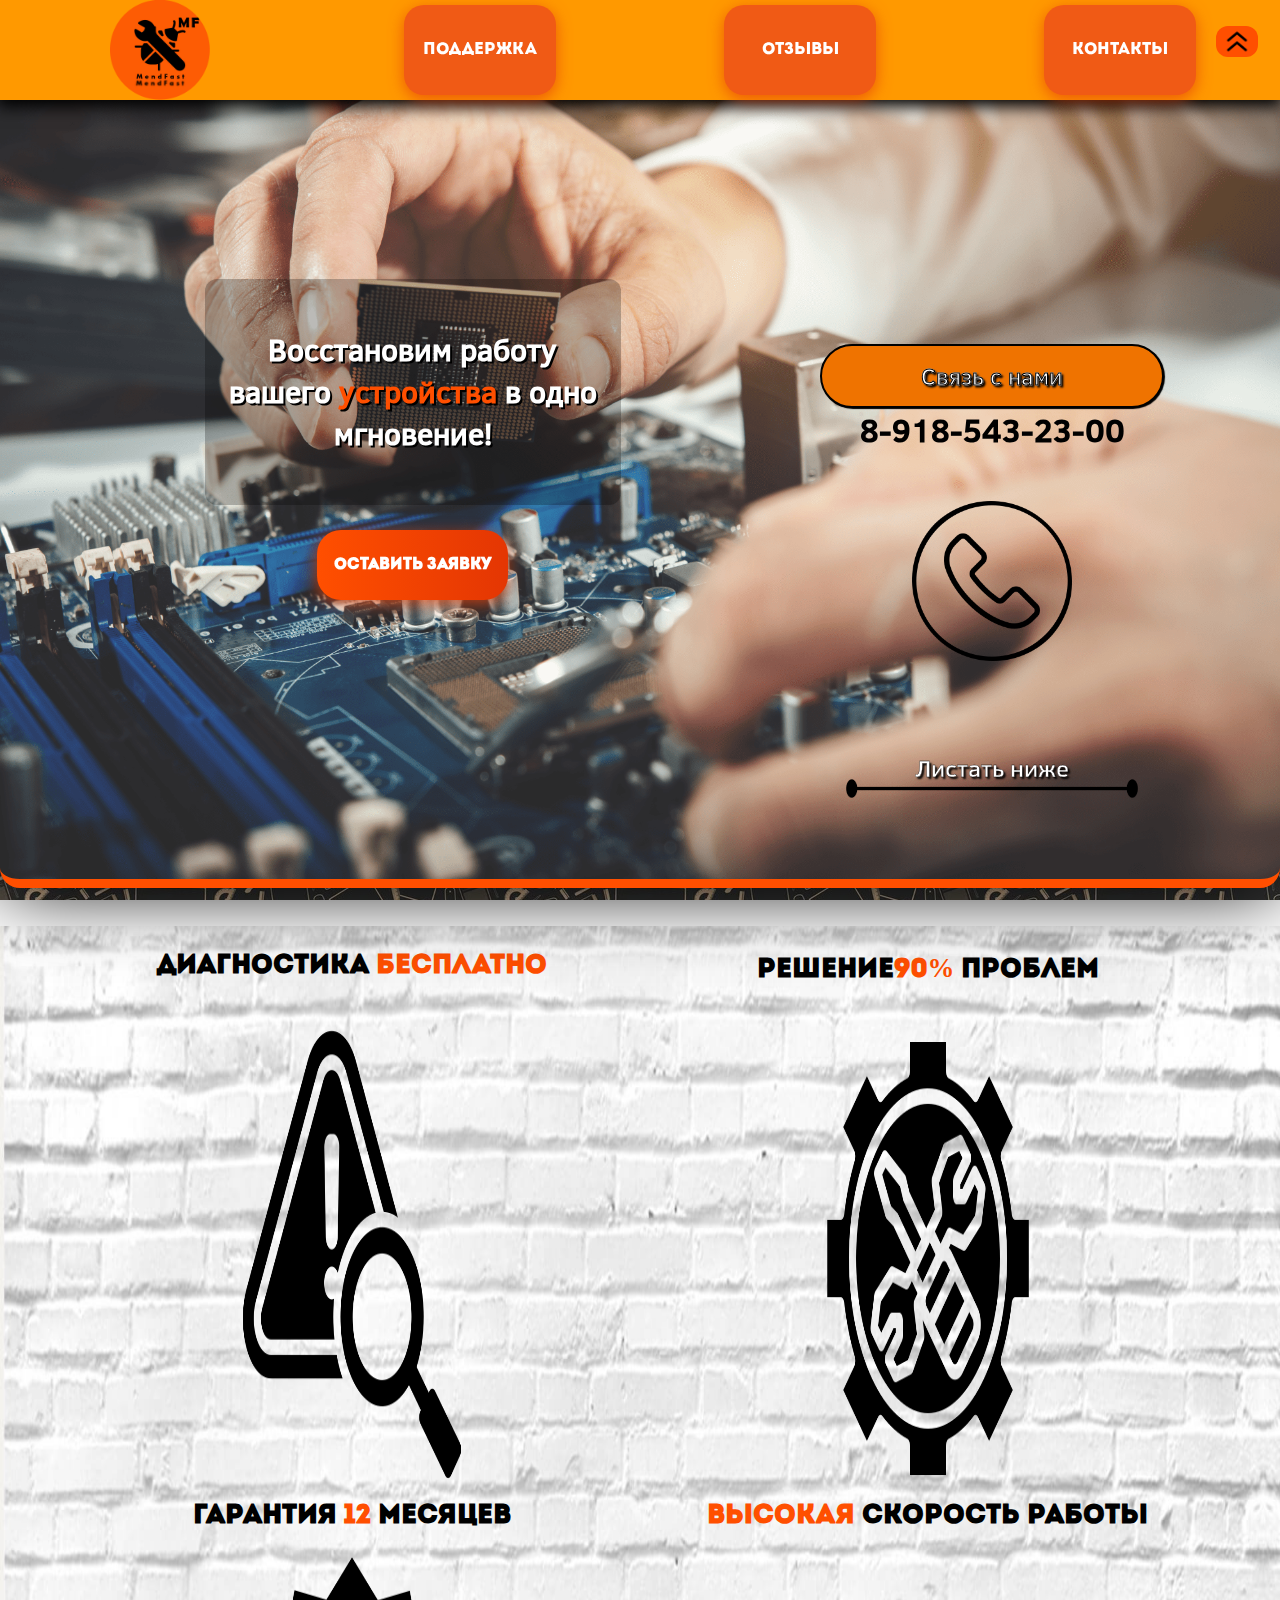
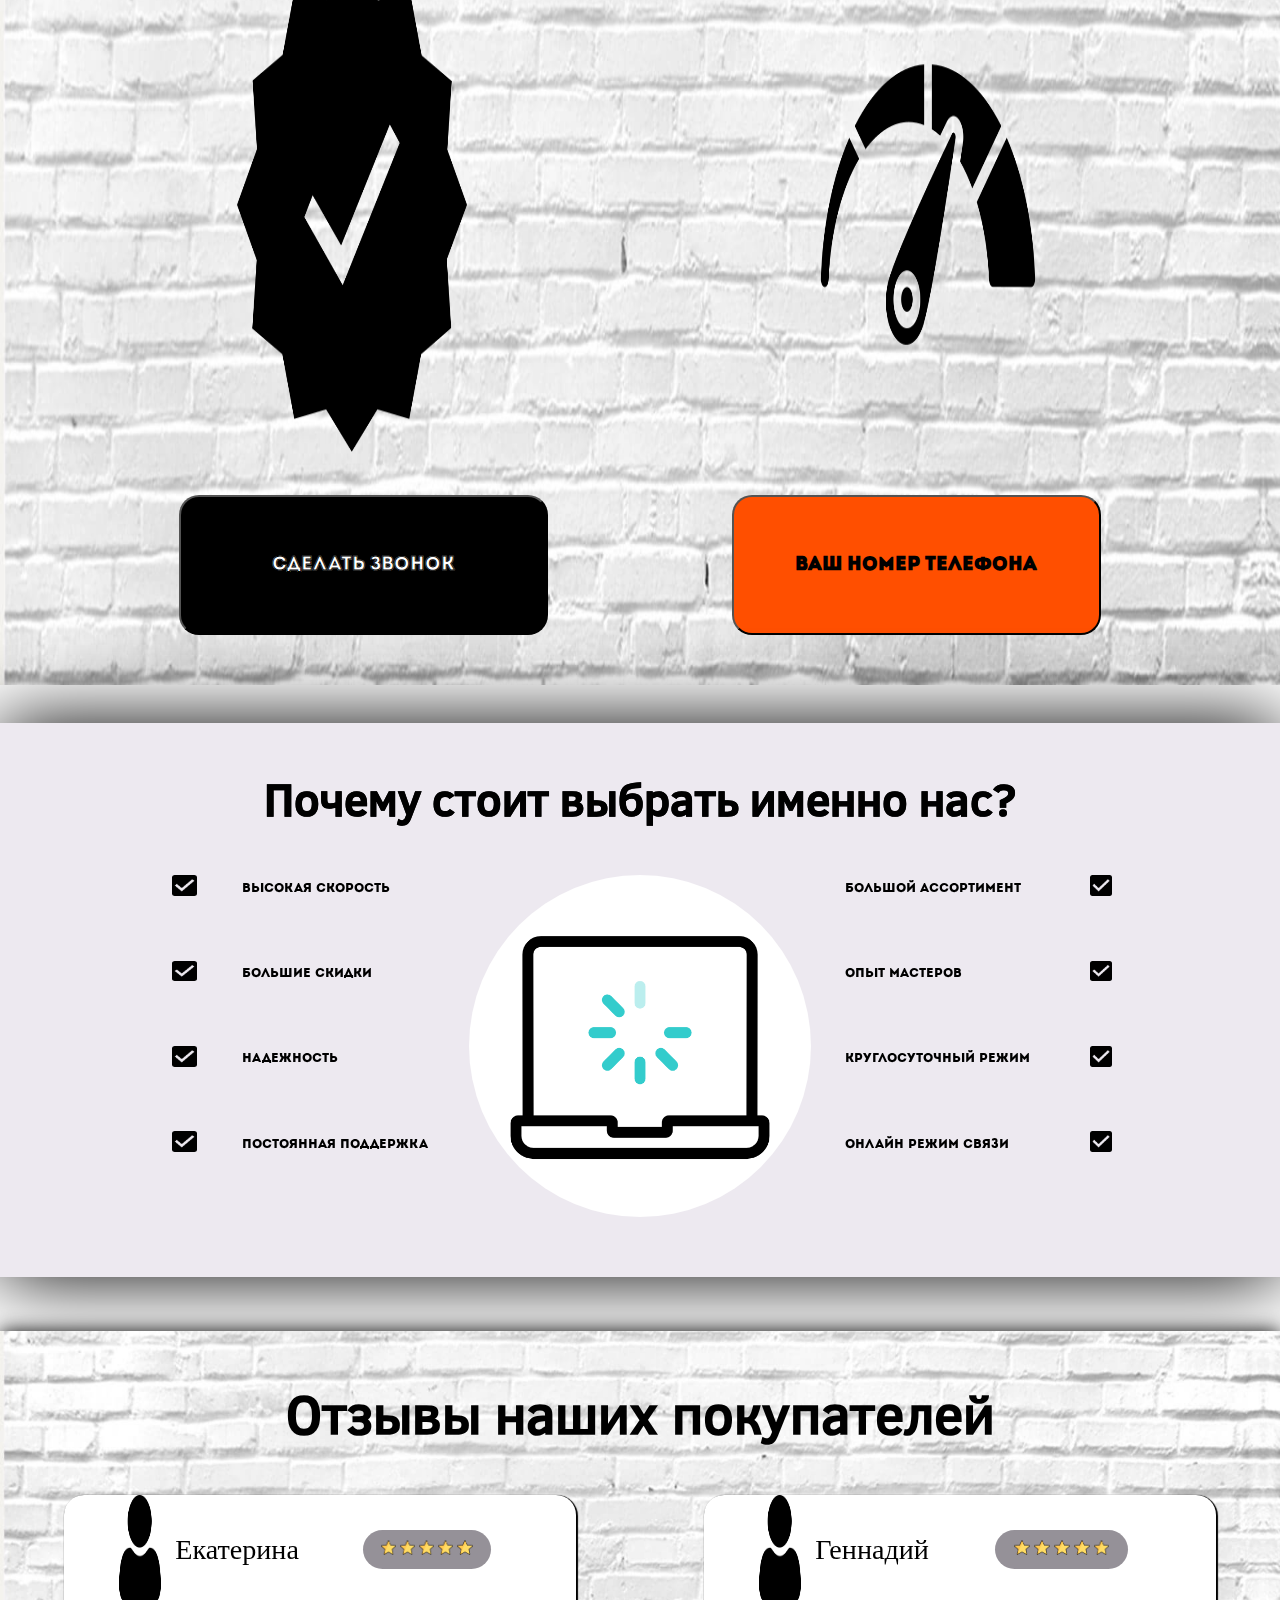
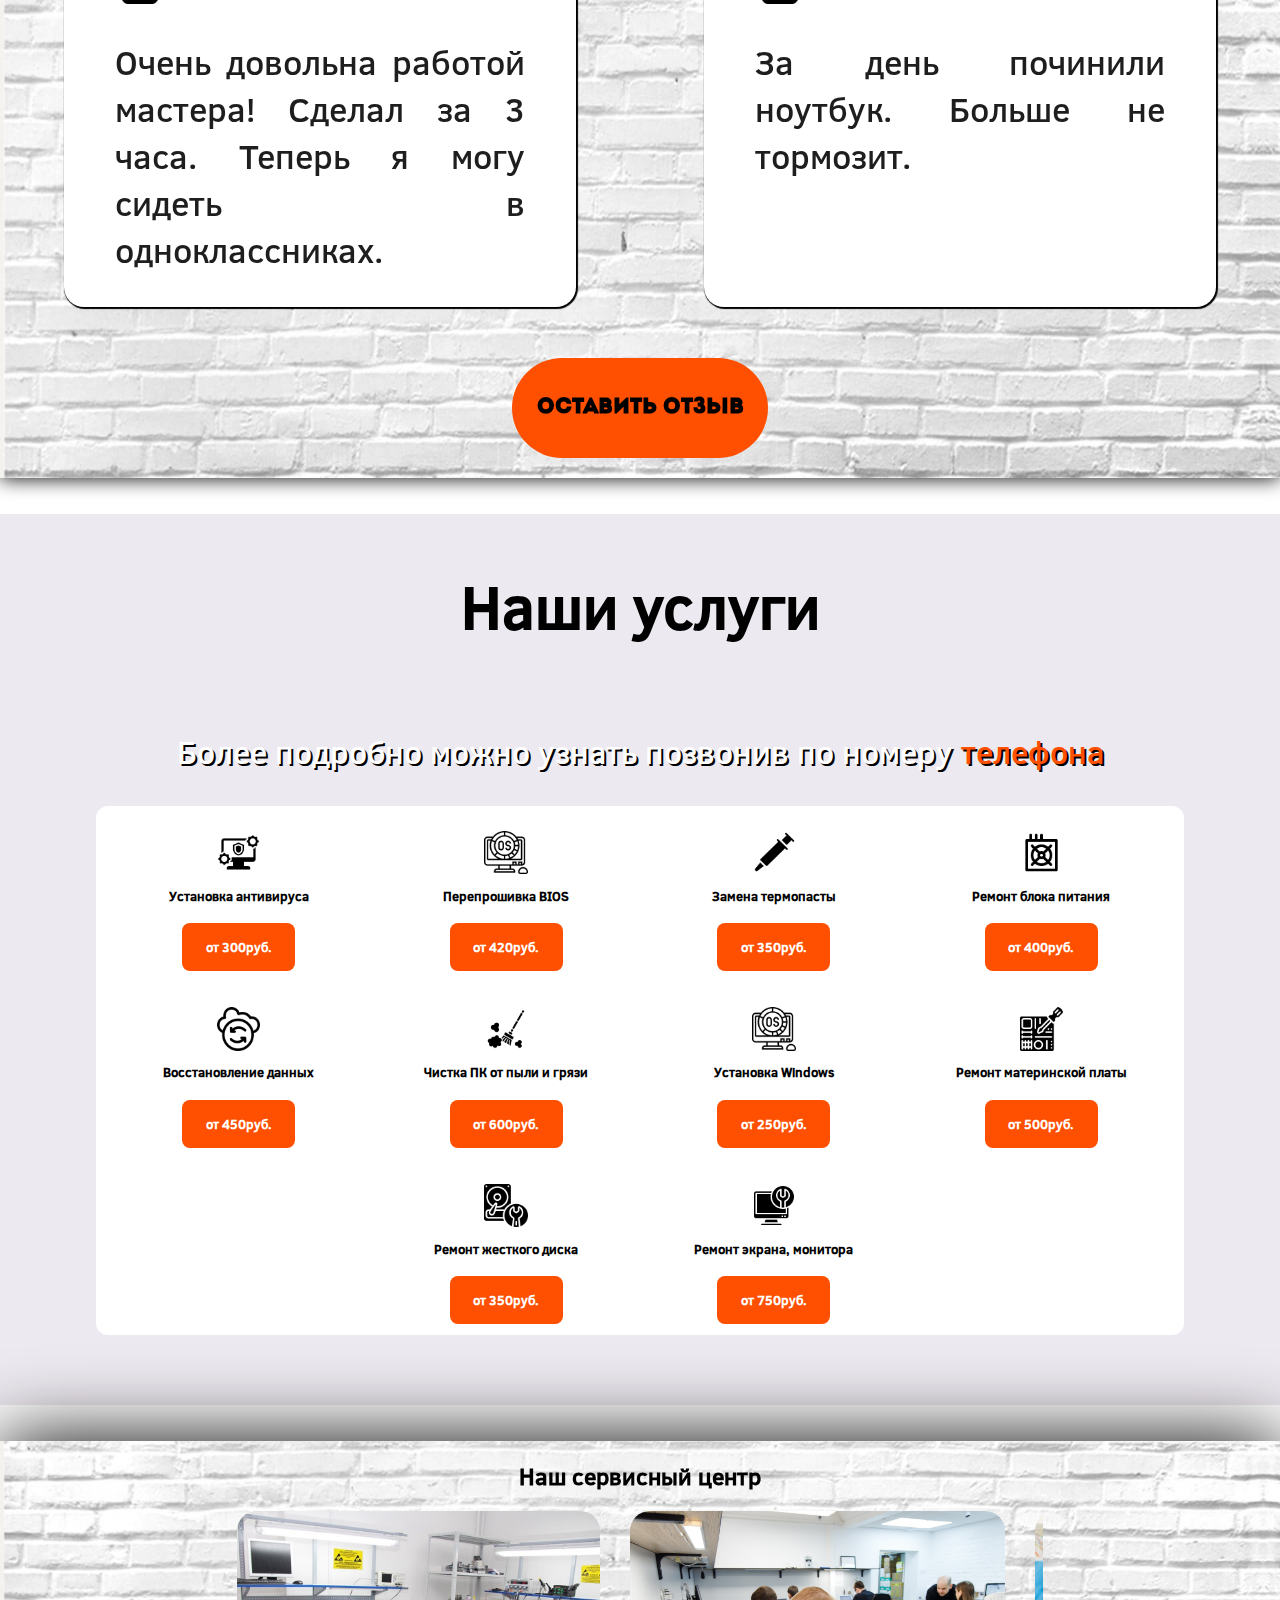
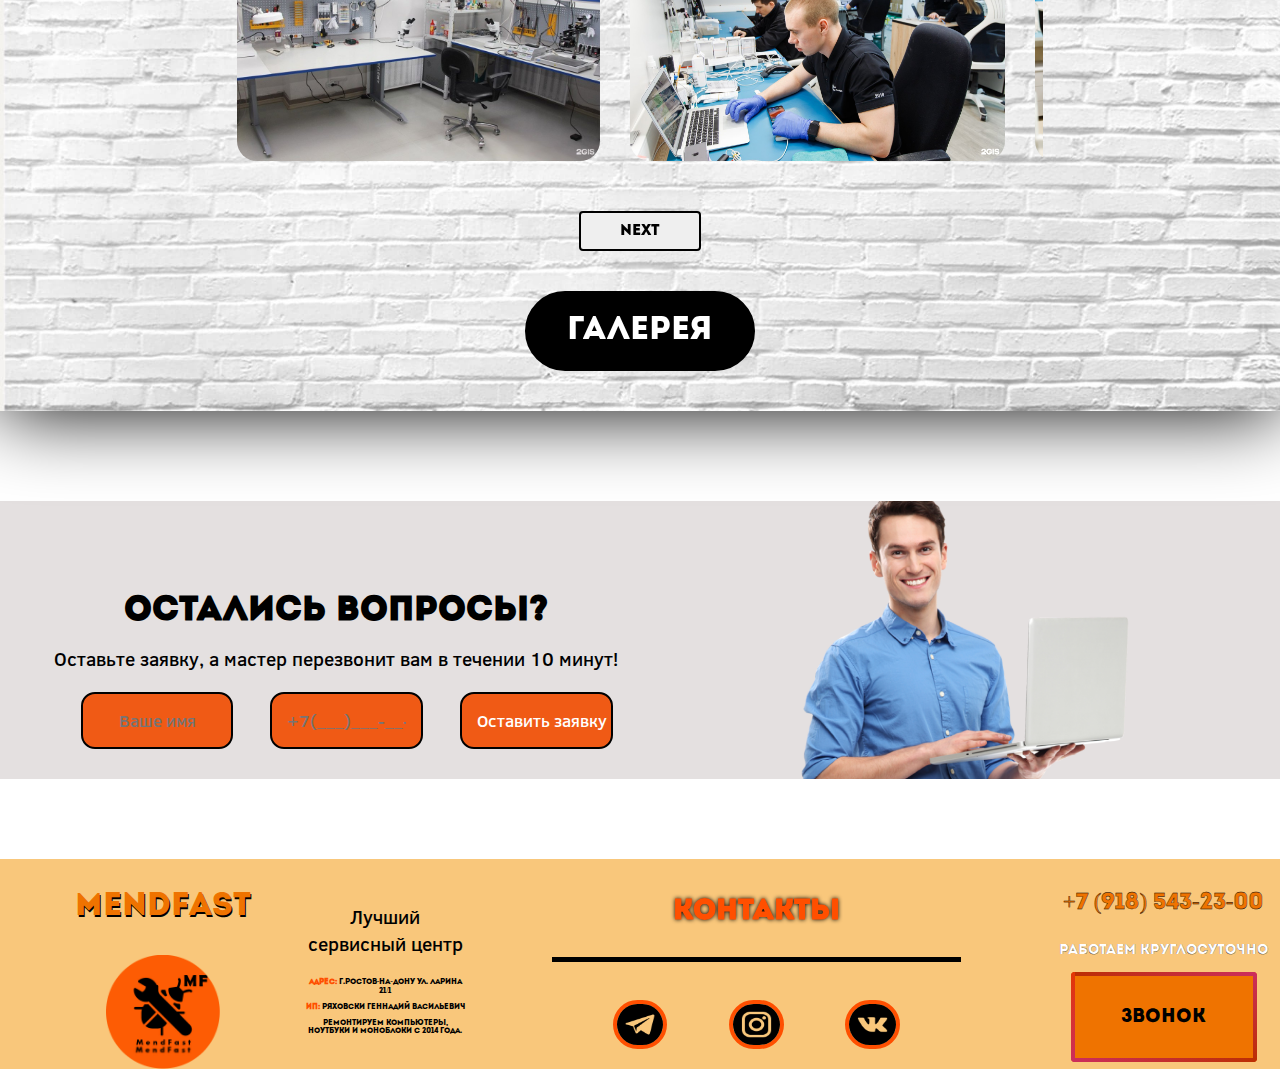
<file: index.html>
<DOCTYPE HTML>
    <html>
        <head>
            <meta charset="UTF-8">
            <title>MendFast</title>
            <link rel="stylesheet" href="css/style.css">
            <link rel="stylesheet" href="css/animation.css">
            <meta name="description" content="Техника не работает? Не знаете к кому обратиться? Тгда вам точно к вам! Ведь именно мы с 2014 года профессионально занимаемся ремонтном компьютерной техники. Спешите скидки на услуги ограниченные!">
            <meta name="keywords" content="пк, сайт по ремонту компьютерной техники, сайт по ремонту компьюютеров, ремонт телефонов, ремонт ноутбуков, ремонт, техника, сайт по ремонту, ноутбук, MendFast">
            <link rel='icon' type="image/png" sizes="32x32" href="images/icons/logoza_ru_2_kopia_2.png">
        </head>
        <body>
            <div class="main_block__next" style="position: fixed; margin-left: 95%; margin-top: 2%;">
                <button>
                    <a href="#header">
                        <img src="images/free-icon-up-arrow-2626996.png" alt="UP" width="100%" height="100%">
                    </a>
                </button>
            </div>
            <div class="main_block">
                <header id="header">
                    <div class="main-header">
                        <div class="main-header__block">
                            <div class="main-header__block_img">
                                <img src="images/icons/logoza_ru_2_kopia_2.png" alt="Логотип">
                            </div>
                        </div>
                        <div class="main-header__block">
                            <button class="button_header"><a href="helps_menu.html" class="text_style">Поддержка</a></button>
                        </div>
                        <div class="main-header__block">
                            <button class="button_header"><a href="#otzivi" class="text_style">Отзывы</a></button>
                        </div>
                        <div class="main-header__block">
                            <button class="button_header"><a href="#contacts" class="text_style">Контакты</a></button>
                        </div>
                    </div>
                    <div class="main-text">
                        <div class="main-header__center">
                            <div class="main-center_text">
                                <p class="text_style_main">Восстановим работу вашего <span style="color: #FF4F00;">устройства</span> в одно мгновение!</p>
                            </div>
                            <div class="main-center_button">
                                <button class="button_center"><a href="order.html" class="text_style">Оставить заявку</a></button>
                            </div>
                        </div>
                    </div>
                    <div class="main-text-left">
                        <div class="main-text-left__left">
                            <div class="left-text">
                                <p class="text_style_main_two" style="font-size: 1.8vw; color: white; text-shadow: 2px 2px 2px black;">Связь с нами</p>
                            </div>
                            <div class="left-text-number">
                                <a href="#" class="text_style_main_two">8-918-543-23-00</a>
                            </div>
                            <div class="left-text-image">
                                <img src="images/free-icon-phone-call-455604.png" alt="Телефонная трубка" width="160px" height="160px">
                            </div>
                            <div class="left-text_dop">
                                <p><a href="#zakaz" class="text_style_main_two" style="font-size: 1.898vw; color: white; text-shadow: 2px 2px 2px black;">Листать ниже</a></p>
                            </div>
                            <div class="left-text-line">
                                <img src="images/Line 1.png" alt="Линия" width="60%" height="19px">
                            </div>
                        </div>
                    </div>
                </header>
                <div class="main_block__center">
                    <div class="main_block_thirst">
                        <div class="block__element">
                            <div class="object_answer" id="zakaz">
                                <div class="object_answer__text">
                                    <p class="text_style_main_three">Диагностика <span style="color:#FF4F00">бесплатно</span></p>
                                </div>
                                <div class="object_answer__image">
                                    <img src="images/free-icon-diagnosis-6014110.png" alt="Значок" width="50%" height="90%">
                                </div>
                            </div>
                            <div class="object_answer">
                                <div class="object_answer__text">
                                    <p class="text_style_main_three">Решение<span style="color:#FF4F00">90%</span> проблем</p>
                                </div>
                                <div class="object_answer__image">
                                    <img src="images/free-icon-repair-4838707.png" alt="Значок" width="50%" height="90%">
                                </div>
                            </div>
                            <div class="object_answer">
                                <div class="object_answer__text">
                                    <p class="text_style_main_three">Гарантия <span style="color:#FF4F00">12</span> месяцев</p>
                                </div>
                                <div class="object_answer__image">
                                    <img src="images/free-icon-guarantee-711982.png" alt="Значок" width="50%" height="90%">
                                </div>
                            </div>
                            <div class="object_answer">
                                <div class="object_answer__text">
                                    <p class="text_style_main_three"><span style="color:#FF4F00">Высокая</span> скорость работы</p>
                                </div>
                                <div class="object_answer__image">
                                    <img src="images/free-icon-speed-radar-6303575.png" alt="Значок" width="50%" height="90%">
                                </div>
                            </div>
                            <div class="object_button">
                                <button style="color:#FCC503; -webkit-text-stroke: 0.2px black; background-color: black;" class="text_style"><a href="order.html" class="text_style">Сделать Звонок</a></button>
                                <button style="background-color:#FF4F00;" class="text_style"><a href="order.html" class="text_style" style="color: black;">Ваш номер телефона</a></button>
                            </div>
                        </div>
                    </div>
                    <div class="main_block_second">
                        <div class="recomend_text">
                            <p style=" font-family: 'Abebas'; color: black;font-weight: bold;text-decoration: none;font-size: 45px;">Почему стоит выбрать именно нас?</p>
                        </div>
                        <div class="recomend__main">
                            <div class="recomend_main__text-left">
                                <div class="text-left">
                                    <div class="text-left_img">
                                        <img src="images/free-icon-black-check-box-with-white-check-61141.png" alt="Галочка">
                                    </div>
                                    <div class="text-left_text">
                                        <p>Высокая скорость</p>
                                    </div>
                                </div>
                                <div class="text-left">
                                    <div class="text-left_img">
                                        <img src="images/free-icon-black-check-box-with-white-check-61141.png" alt="Галочка">
                                    </div>
                                    <div class="text-left_text">
                                        <p>Большие скидки</p>
                                    </div>
                                </div>
                                <div class="text-left">
                                    <div class="text-left_img">
                                        <img src="images/free-icon-black-check-box-with-white-check-61141.png" alt="Галочка">
                                    </div>
                                    <div class="text-left_text">
                                        <p>Надежность</p>
                                    </div>
                                </div>
                                <div class="text-left">
                                    <div class="text-left_img">
                                        <img src="images/free-icon-black-check-box-with-white-check-61141.png" alt="Галочка">
                                    </div>
                                    <div class="text-left_text">
                                        <p>Постоянная поддержка</p>
                                    </div>
                                </div>
                            </div>
                            <div class="recomend_main__img">
                                <img src="images/free-animated-icon-slow-8722702.gif" alt="Ноутбук" style="border-radius: 400px;" width="100%" height="100%">
                            </div>
                            <div class="recomend_main__text-right" style="margin-left: 10%;">
                                <div class="text-left">
                                    <div class="text-left_text">
                                        <p>Большой ассортимент</p>
                                    </div>
                                    <div class="text-left_img">
                                        <img src="images/free-icon-black-check-box-with-white-check-61141.png" alt="Галочка">
                                    </div>
                                </div>
                                <div class="text-left">
                                    <div class="text-left_text">
                                        <p>Опыт мастеров</p>
                                    </div>
                                    <div class="text-left_img">
                                        <img src="images/free-icon-black-check-box-with-white-check-61141.png" alt="Галочка">
                                    </div>
                                </div>
                                <div class="text-left">
                                    <div class="text-left_text">
                                        <p>Круглосуточный режим</p>
                                    </div>
                                    <div class="text-left_img">
                                        <img src="images/free-icon-black-check-box-with-white-check-61141.png" alt="Галочка">
                                    </div>
                                </div>
                                <div class="text-left">
                                    <div class="text-left_text">
                                        <p>Онлайн режим связи</p>
                                    </div>
                                    <div class="text-left_img">
                                        <img src="images/free-icon-black-check-box-with-white-check-61141.png" alt="Галочка">
                                    </div>
                                </div>
                            </div>
                        </div>
                    </div><br><br><br>
                    <div class="main_block_three" id="otzivi">
                        <div class="three_block__header">
                            <h2 class="text_style_main_three" style="font-size: 54px">Отзывы наших покупателей</h2>
                        </div>
                        <div class="three_block__content">
                            <div class="block_otziv">
                                <div class="block_otziv__header">
                                    <div class="block_otziv_user_icon">
                                        <div class="user_icon__img">
                                            <img src="images/free-icon-user-1077114.png" alt="Значок пользователя">
                                        </div>
                                        <div class="user_icon__text">
                                            <p class="text_for_all">Екатерина</p>
                                        </div>
                                    </div>
                                    <div class="block_otziv_star">
                                        <div class="block_otziv_stars">
                                            <img src="images/free-icon-star-616655.png" width="14%" height="14%">
                                            <img src="images/free-icon-star-616655.png" width="14%" height="14%">
                                            <img src="images/free-icon-star-616655.png" width="14%" height="14%">
                                            <img src="images/free-icon-star-616655.png" width="14%" height="14%">
                                            <img src="images/free-icon-star-616655.png" width="14%" height="14%">
                                        </div>
                                    </div>
                                </div>
                                <div class="block_otziv__main">
                                    <p class="text_style_main_four">Очень довольна работой мастера! Сделал за 3 часа. Теперь я могу сидеть в одноклассниках.</p>
                                </div>
                            </div>
                            <div class="block_otziv">
                                <div class="block_otziv__header">
                                    <div class="block_otziv_user_icon">
                                        <div class="user_icon__img">
                                            <img src="images/free-icon-user-1077114.png" alt="Значок пользователя">
                                        </div>
                                        <div class="user_icon__text">
                                            <p class="text_for_all">Геннадий</p>
                                        </div>
                                    </div>
                                    <div class="block_otziv_star">
                                        <div class="block_otziv_stars">
                                            <img src="images/free-icon-star-616655.png" width="14%" height="14%">
                                            <img src="images/free-icon-star-616655.png" width="14%" height="14%">
                                            <img src="images/free-icon-star-616655.png" width="14%" height="14%">
                                            <img src="images/free-icon-star-616655.png" width="14%" height="14%">
                                            <img src="images/free-icon-star-616655.png" width="14%" height="14%">
                                        </div>
                                    </div>
                                </div>
                                <div class="block_otziv__main">
                                    <p class="text_style_main_four">За день починили ноутбук. Больше не тормозит.</p>
                                </div>
                            </div>
                        </div>
                        <div class="three_block__button">
                            <button><a href="otziv.html" class="text_style" style="color: black;font-size: 1.7vw;">Оставить отзыв</a></button>
                        </div>
                    </div><br><br>
                    <div class="main_block__five">
                        <div class="block_five__header">
                            <div class="five__header">
                                <h2 class="text_style_main_three" style="font-size: 60px">Наши услуги</h2>
                            </div>
                            <div class="five__text">
                                <p class="text_style_main">Более подробно можно узнать позвонив по номеру <span style="color: #FF4F00">телефона</span></p>
                            </div>
                        </div>
                        <div class="block_five__main">
                            <div class="block_five_main__element">
                                <div class="five-element__img">
                                    <img src="images/buy/free-icon-anti-virus-software-8654167.png" width="100%" height="100%">
                                </div>
                                <div class="five-element__header">
                                    <p>Установка антивируса</p>
                                </div>
                                <div class="five-element__main">
                                    <button class="five-element-button">от 300руб.</button>
                                </div>
                            </div>
                            <div class="block_five_main__element">
                                <div class="five-element__img">
                                    <img src="images/buy/free-icon-operating-system-4260886.png" width="100%" height="100%">
                                </div>
                                <div class="five-element__header">
                                    <p>Перепрошивка BIOS</p>
                                </div>
                                <div class="five-element__main">
                                    <button class="five-element-button">от 420руб.</button>
                                </div>
                            </div>
                            <div class="block_five_main__element">
                                <div class="five-element__img">
                                    <img src="images/buy/free-icon-thermal-paste-8650793.png" width="100%" height="100%">
                                </div>
                                <div class="five-element__header">
                                    <p>Замена термопасты</p>
                                </div>
                                <div class="five-element__main">
                                    <button class="five-element-button">от 350руб.</button>
                                </div>
                            </div>
                            <div class="block_five_main__element">
                                <div class="five-element__img">
                                    <img src="images/buy/free-icon-computer-part-10538269.png" width="100%" height="100%">
                                </div>
                                <div class="five-element__header">
                                    <p>Ремонт блока питания</p>
                                </div>
                                <div class="five-element__main">
                                    <button class="five-element-button">от 400руб.</button>
                                </div>
                            </div>
                            <div class="block_five_main__element">
                                <div class="five-element__img">
                                    <img src="images/buy/free-icon-recovery-6964067.png" width="100%" height="100%">
                                </div>
                                <div class="five-element__header">
                                    <p>Восстановление данных</p>
                                </div>
                                <div class="five-element__main">
                                    <button class="five-element-button">от 450руб.</button>
                                </div>
                            </div>
                            <div class="block_five_main__element">
                                <div class="five-element__img">
                                    <img src="images/buy/free-icon-dusting-8707322.png" width="100%" height="100%">
                                </div>
                                <div class="five-element__header">
                                    <p>Чистка ПК от пыли и грязи</p>
                                </div>
                                <div class="five-element__main">
                                    <button class="five-element-button">от 600руб.</button>
                                </div>
                            </div>
                            <div class="block_five_main__element">
                                <div class="five-element__img">
                                    <img src="images/buy/free-icon-operating-system-4260886.png" width="100%" height="100%">
                                </div>
                                <div class="five-element__header">
                                    <p>Установка Windows</p>
                                </div>
                                <div class="five-element__main">
                                    <button class="five-element-button">от 250руб.</button>
                                </div>
                            </div>
                            <div class="block_five_main__element">
                                <div class="five-element__img">
                                    <img src="images/buy/free-icon-motherboard-4011137.png" width="100%" height="100%">
                                </div>
                                <div class="five-element__header">
                                    <p>Ремонт материнской платы</p>
                                </div>
                                <div class="five-element__main">
                                    <button class="five-element-button">от 500руб.</button>
                                </div>
                            </div>
                            <div class="block_five_main__element">
                                <div class="five-element__img">
                                    <img src="images/buy/free-icon-hard-disk-drive-4275075.png" width="100%" height="100%">
                                </div>
                                <div class="five-element__header">
                                    <p>Ремонт жесткого диска</p>
                                </div>
                                <div class="five-element__main">
                                    <button class="five-element-button">от 350руб.</button>
                                </div>
                            </div>
                            <div class="block_five_main__element">
                                <div class="five-element__img">
                                    <img src="images/buy/free-icon-repair-5079888.png" width="100%" height="100%">
                                </div>
                                <div class="five-element__header">
                                    <p>Ремонт экрана, монитора</p>
                                </div>
                                <div class="five-element__main">
                                    <button class="five-element-button">от 750руб.</button>
                                </div>
                            </div>
                        </div>
                    </div><br><br>
                    <div class="main_block__six">
                        <div class="six_block">
                            <div class="six_block__header">
                                <h2 class="text_style_main_three">Наш сервисный центр</h2>
                            </div>
                            <div class="six_block_next_img">
                                <div class="six_block__img">
                                    <img src="images/3940649691248361_4007.jpg" width="100%" height="100%" alt="Сервисный центр - картинка №1">
                                    <img src="images/3377699759092187_7529.jpg" width="100%" height="100%"  alt="Сервисный центр - картинка №2">
                                    <img src="images/9NOb-02e3X4.jpg" width="100%" height="100%" alt="Сервисный центр - картинка №3">
                                    <img src="images/services/-4ZnhDtkl3jXe3-kKQEPCgWoCIEtPiBNZ6Wj3TImL8fEuevvxluNxhgI-v5_cqFFkhFaZFuDTOxEJ1-X8GYKxmhfNHav4j0e0AxFJqoA6lo.webp" width="100%" height="100%" alt="Сервисный центр - картинка №4">
                                    <img src="images/services/1-9.jpg" width="100%" height="100%" alt="Сервисный центр - картинка №5">
                                    <img src="images/services/607d4dd050848808587958.jpg" width="100%" height="100%" alt="Сервисный центр - картинка №6">
                                    <img src="images/services/621989c6-2d35-46c6-a933-386b7f28c2b2.jpg" width="100%" height="100%" alt="Сервисный центр - картинка №7">
                                    <img src="images/services/FBN_6904_1x.jpg" width="100%" height="100%" alt="Сервисный центр - картинка №8">
                                    <img src="images/services/foto3.jpg" width="100%" height="100%" alt="Сервисный центр - картинка №9">
                                    <img src="images/services/VUOiL0u1tfo.jpg" width="100%" height="100%" alt="Сервисный центр - картинка №10">
                                    <img src="images/services/sds.png" width="100%" height="100%" alt="Сервисный центр - картинка №11">
                                    <img src="images/services/a3aec3365737a6502317a5f648092a72.jpeg" width="100%" height="100%" alt="Сервисный центр - картинка №12">
                                </div>
                            </div>
                            <div class="six_block__images">
                                <button type="button" style="background-color: none; border: 2px solid black; width: 24%; height: auto; border-radius: 4px; font-size: 1.2vw; font-family: 'Maler';">Next</button>
                            </div>
                            <div class="six_block__button">
                                <button class="text_style"><a href="https://vk.com/album402961163_296389629" class="text_style" target="_blank">Галерея</a></button>
                            </div>
                        </div>
                    </div>
                </div>
                <div class="main_block__questions">
                    <div class="block_questions__left">
                        <div class="questions_left__header">
                            <h2>Остались вопросы?</h2>
                        </div>
                        <div class="questions_left__text">
                            <p>Оставьте заявку, а мастер перезвонит вам в течении 10 минут!</p>
                        </div>
                        <div class="questions_left__input">
                            <form>
                                <input type="text" placeholder="Ваше имя" style="height: auto; padding: 15px;">
                                <input type="tel" placeholder="+7(___)___-__-__" pattern="[+]\d [(\d[3])]-\d[3]-\d[2]-d[2]" style="height: auto;  padding: 15px;">
                                <input type="submit" value="Оставить заявку" style="color: white; height: auto;  padding: 15px;">
                            </form>
                        </div>
                    </div>
                    <div class="block_questions__right">
                        <div class="questions_right__img">
                            <img src="images/pngwing.com.png" alt="Мастер по ремонту компьюра picture">
                        </div>
                    </div>
                </div>
                <div class="main_block__footer">
                    <div class="footer_first">
                        <div class="footer_first__left">
                            <div class="footer_first_logo">
                                <p class="text_footer">MendFast</p>
                                <img src="images/icons/logoza_ru_2_kopia_2.png" width="40%" height="40%">
                            </div>
                            <div class="footer_first_text">
                                <p>Лучший сервисный центр</p>
                                <p class="footer_frist_text__p"><span style="color:#FF4F00; font-weight: bold;">Адрес:</span> г.Ростов-на-Дону ул. Ларина 21/1</p>
                                <p class="footer_frist_text__p"><span style="color:#FF4F00; font-weight: bold;">ИП:</span> Ряховски Геннадий Васильевич</p>
                                <p class="footer_frist_text__p">Ремонтируем компьютеры, ноутбуки и моноблоки с 2014 года.</p>
                            </div>
                        </div>
                        <div class="footer_first__center" id="contacts">
                            <div class="footer_first_center_information">
                                <div class="first_center_block">
                                    <div class="first_center_block__header">
                                        <h2>Контакты</h2>
                                    </div>
                                    <hr width="70%" color="black" style="height: 3px; background-color: black;">
                                    <div class="first_center_block__img">
                                        <img src="images/free-icon-telegram-3536705.png" alt="Telegram">
                                        <img src="images/free-icon-instagram-3938052.png" alt="Instagram">
                                        <img src="images/free-icon-vkontakte-3536628.png" alt="Vkontakte">
                                    </div>
                                </div>
                            </div>
                        </div>
                        <div class="footer_first__right">
                            <div class="first_inform__header">
                                <p>+7 (918) 543-23-00</p>
                            </div>
                            <div class="first_inform__text">
                                <p>Работаем круглосуточно</p>
                            </div>
                            <div class="footer_first_button">
                                <button class="butt">
                                    <span></span>
                                    <span></span>
                                    <span></span>
                                    <span></span>
                                    <a href="#" class="text_style" style="color: black">Звонок</a></button>
                            </div>
                        </div>
                    </div>
                </div>
            </div>
            <script src="script/script.js"></script>
        </body>
    </html>
</file>
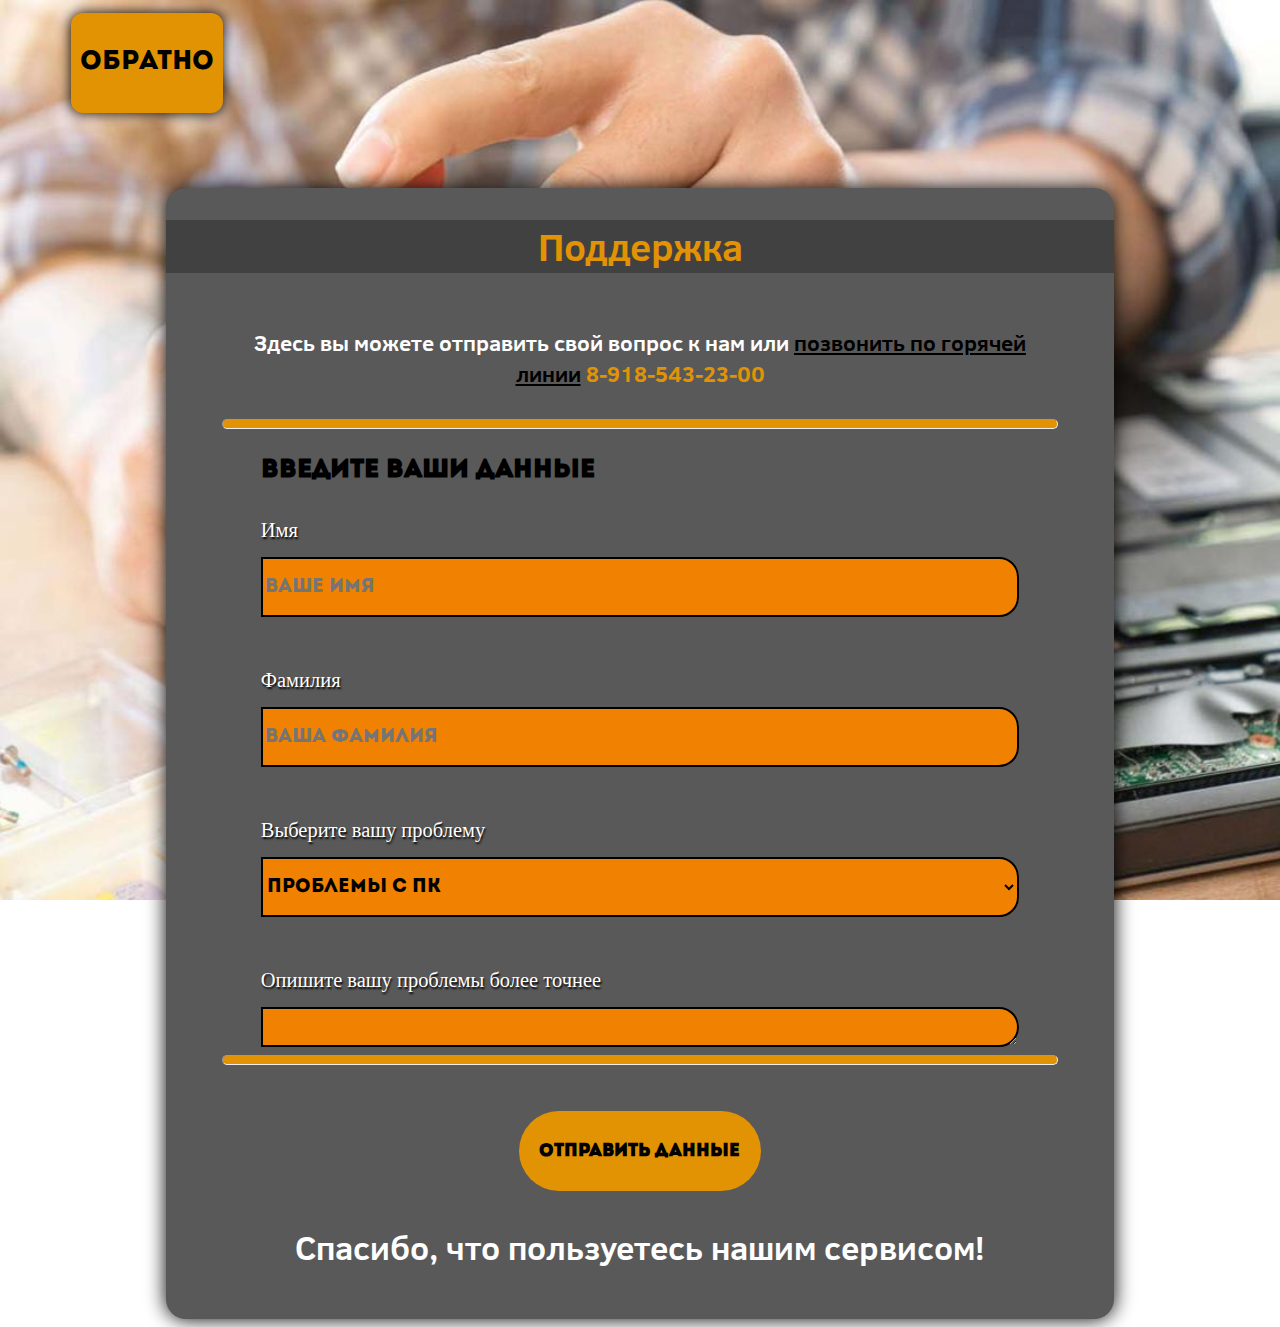
<file: helps_menu.html>
<DOCTYPE HTML>
    <html>
        <head>
            <meta charset="UTF-8">
            <title>Поддержка</title>
            <meta name="description" content="Техника не работает? Не знаете к кому обратиться? Тгда вам точно к вам! Ведь именно мы с 2014 года профессионально занимаемся ремонтном компьютерной техники. Спешите скидки на услуги ограниченные!">
            <meta name="keywords" content="пк, сайт по ремонту компьютерной техники, сайт по ремонту компьюютеров, ремонт телефонов, ремонт ноутбуков, ремонт, техника, сайт по ремонту, ноутбук, MendFast">
            <link rel='icon' type="image/png" sizes="32x32" href="images/icons/logoza_ru_2_kopia_2.png">
            <link rel="stylesheet" href="css/help_block.css">
        </head>
        <body>
            <div class="button_back">
                <button>
                    <a href="index.html">Обратно</a>
                </button>
            </div>
            <div class="center_help_block">
                <header>
                    <div class="header__h">
                        <h2>Поддержка</h2>
                    </div>
                </header>
                <form action="">
                    <div class="help_block__main">
                        <h3>Здесь вы можете отправить свой вопрос к нам или <span style="color: black; text-decoration: underline;">позвонить по горячей линии</span><span style="color: #E29303"> 8-918-543-23-00</span></h3>
                        <hr>
                        <div class="block__asked">
                            <h2>Введите ваши данные</h2>
                            <label for="name">Имя</label><input type="text" placeholder="Ваше имя" id="name"><br>
                            <label for="surname">Фамилия</label><input type="text" placeholder="Ваша фамилия" id="surname"><br>
                            <label for="select">Выберите вашу проблему</label>
                            <select id="select">
                                <option>Проблемы с ПК</option>
                                <option>Настройка ноутбука</option>
                                <option>Установка программ</option>
                                <option>Связь со специалистами</option>
                                <option>Обсуждение личных вопросов</option>
                                <option>Чистка устройств от пыли</option>
                                <option>Замена термопасты</option>
                                <option>Восстановление данных</option>
                                <option>Ремонт блока питания</option>
                                <option>Ремонт материнской платы</option>
                                <option>Установка Windows</option>
                                <option>Перепрошивка BIOS</option>
                                <option>Установка антивируса</option>
                                <option>Ремонт экрана, монитора</option>
                                <option>Ремонт жесткого диска</option>
                                <option>Другое</option>
                            </select><br>
                            <label for="txt_ar">Опишите вашу проблемы более точнее</label>
                            <textarea id="txt_ar"></textarea>
                        </div>
                        <hr>
                    </div>
                    <footer>
                        <div class="footer__button">
                            <input type="submit" value="Отправить данные" class="button">
                        </div>
                        <div class="footer__h">
                            <h3>Спасибо, что пользуетесь нашим сервисом!</h3>
                        </div>
                    </footer>
                </form>
            </div>
        </body>
    </html>
</file>
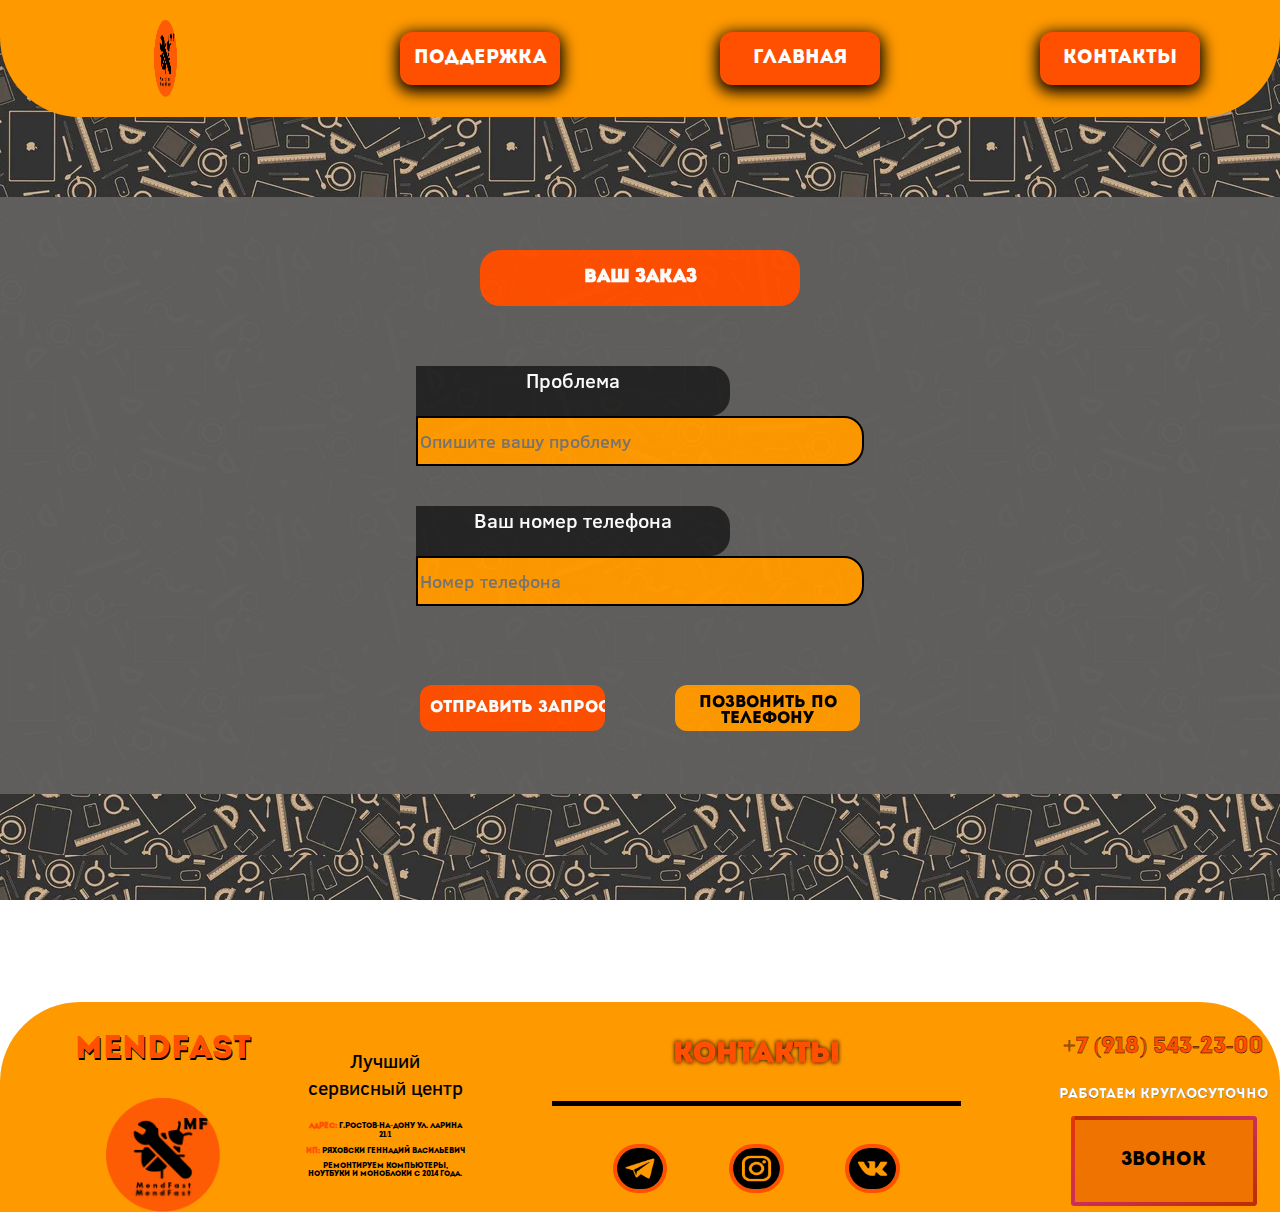
<file: order.html>
<DOCTYPE HTML>
    <html>
        <head>
            <meta charset="UTF-8">
            <title>Ваш заказ</title>
            <meta name="description" content="Техника не работает? Не знаете к кому обратиться? Тгда вам точно к вам! Ведь именно мы с 2014 года профессионально занимаемся ремонтном компьютерной техники. Спешите скидки на услуги ограниченные!">
            <meta name="keywords" content="пк, сайт по ремонту компьютерной техники, сайт по ремонту компьюютеров, ремонт телефонов, ремонт ноутбуков, ремонт, техника, сайт по ремонту, ноутбук, MendFast">
            <link rel='icon' type="image/png" sizes="32x32" href="images/icons/logoza_ru_2_kopia_2.png">
            <link rel="stylesheet" href="css/orders.css">
            <link rel="stylesheet" href="css/animation.css">
            <link rel="stylesheet" href="css/style.css">
        </head>
        <body>
            <div class="order_block">
                <div class="order_block__header">
                    <div class="order-header_elements">
                        <div class="order-header_elements__img">
                            <img src="images/icons/logoza_ru_2_kopia_2.png" alt="Логотип MendFast">
                        </div>
                        <div class="order-header_elements__but">
                            <button type="button">
                                <a href="helps_menu.html">Поддержка</a>
                            </button>
                        </div>
                        <div class="order-header_elements__but">
                            <button type="button">
                                <a href="index.html">Главная</a>
                            </button>
                        </div>
                        <div class="order-header_elements__but">
                            <button type="button">
                                <a href="#">Контакты</a>
                            </button>
                        </div>
                    </div>
                </div>
                <div class="order_block__main">
                    <div class="order_main">
                        <div class="order_main__header">
                            <div class="order-main-header__text">
                                <h3>Ваш заказ</h3>
                            </div>
                        </div>
                        <div class="order_main__elements">
                            <form class="main_form">
                                <div class="form_one">
                                    <label for="problem">Проблема</label><br>
                                    <input type="text" placeholder="Опишите вашу проблему" id="problem">
                                </div>
                                <div class="form_two">
                                    <label for="telephone">Ваш номер телефона</label><br>
                                    <input type="tel" placeholder="Номер телефона" id="telephone">
                                </div>
                            </form>
                        </div>
                        <div class="order_main__footer">
                            <div class="main_footer">
                                <div class="main_footer__button-one">
                                    <form>
                                        <input type="submit" value="Отправить запрос">
                                    </form>
                                </div>
                                <div class="main_footer__button-two">
                                    <button type="button" class="button_two" onclick="this.className='clicked'">
                                    </button>
                                </div>
                            </div>
                        </div>
                    </div>
                </div>
            </div>
            <footer>
                <div class="main_block__footer" style="margin-top: 8%;">
                    <div class="footer_first" style="background-color: #ff9900; border-radius: 80px 80px 0px 0px;">
                        <div class="footer_first__left">
                            <div class="footer_first_logo">
                                <p class="text_footer" style="color: #FF4F00;">MendFast</p>
                                <img src="images/icons/logoza_ru_2_kopia_2.png" width="40%" height="40%">
                            </div>
                            <div class="footer_first_text">
                                <p>Лучший сервисный центр</p>
                                <p class="footer_frist_text__p"><span style="color:#FF4F00; font-weight: bold;">Адрес:</span> г.Ростов-на-Дону ул. Ларина 21/1</p>
                                <p class="footer_frist_text__p"><span style="color:#FF4F00; font-weight: bold;">ИП:</span> Ряховски Геннадий Васильевич</p>
                                <p class="footer_frist_text__p">Ремонтируем компьютеры, ноутбуки и моноблоки с 2014 года.</p>
                            </div>
                        </div>
                        <div class="footer_first__center" id="contacts">
                            <div class="footer_first_center_information">
                                <div class="first_center_block">
                                    <div class="first_center_block__header">
                                        <h2>Контакты</h2>
                                    </div>
                                    <hr width="70%" color="black" style="height: 3px; background-color: black;">
                                    <div class="first_center_block__img">
                                        <img src="images/free-icon-telegram-3536705.png" alt="Telegram">
                                        <img src="images/free-icon-instagram-3938052.png" alt="Instagram">
                                        <img src="images/free-icon-vkontakte-3536628.png" alt="Vkontakte">
                                    </div>
                                </div>
                            </div>
                        </div>
                        <div class="footer_first__right">
                            <div class="first_inform__header" style="color:#FF4F00">
                                <p>+7 (918) 543-23-00</p>
                            </div>
                            <div class="first_inform__text">
                                <p>Работаем круглосуточно</p>
                            </div>
                            <div class="footer_first_button">
                                <button class="butt">
                                    <span></span>
                                    <span></span>
                                    <span></span>
                                    <span></span>
                                    <a href="#" class="text_style" style="color: black">Звонок</a></button>
                            </div>
                        </div>
                    </div>
                </div>
            </footer>
        </body>
    </html>
</file>
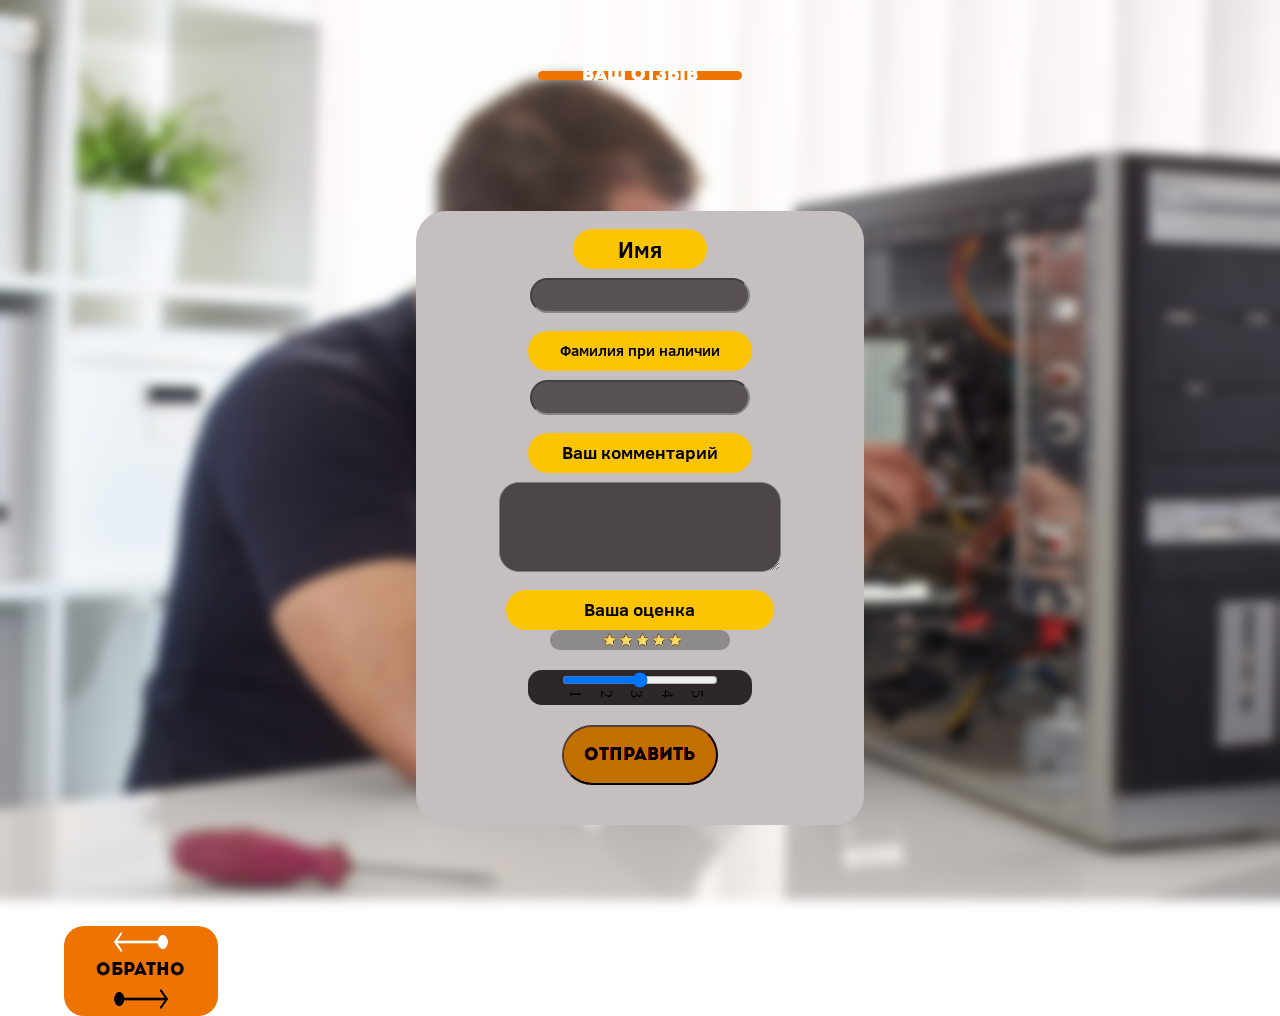
<file: otziv.html>
<DOCTYPE HTML>
    <html>
        <head>
            <meta charset="UTF-8">
            <title>Оставьте свой отзыв</title>
            <meta name="description" content="Техника не работает? Не знаете к кому обратиться? Тгда вам точно к вам! Ведь именно мы с 2014 года профессионально занимаемся ремонтном компьютерной техники. Спешите скидки на услуги ограниченные!">
            <meta name="keywords" content="пк, сайт по ремонту компьютерной техники, сайт по ремонту компьюютеров, ремонт телефонов, ремонт ноутбуков, ремонт, техника, сайт по ремонту, ноутбук, MendFast">
            <link rel='icon' type="image/png" sizes="32x32" href="images/icons/logoza_ru_2_kopia_2.png">
            <link rel="stylesheet" href="css/otzivs.css">
        </head>
        <body>
            <div class="main_otziv_block">
                <div class="main_otziv_block__header">
                    <div class="header_h2">
                        <h2>Ваш отзыв</h2>
                    </div>
                </div>
                <div class="main_otziv_block__content">
                    <div class="content_text">
                        <h2>Имя</h2>
                    </div>
                    <div class="content_input_text">
                        <input type="text">
                    </div>
                    <div class="content_surname">
                        <h2>Фамилия при наличии</h2>
                    </div>
                    <div class="content_input_text">
                        <input type="text">
                    </div>
                    <div class="content_comm">
                        <h2>Ваш комментарий</h2>
                    </div>
                    <div class="content_textarea">
                        <textarea></textarea>
                    </div>
                    <div class="content__footer">
                        <div class="con-footer__h">
                            <h2>Ваша оценка</h2>
                            <img src="images/Group 3.png">
                        </div>
                        <div class="con-footer__range">
                            <input type="range" min="1" max="5" name="temp" list="values">
                            <datalist>
                                <option value="1">
                                    <div class="block_star">
                                        <img src="images/free-icon-star-616655.png" width="15" height="15">
                                        <p>1</p>
                                    </div>
                                </option>
                                <option value="2">
                                    <div class="block_star">
                                        <img src="images/free-icon-star-616655.png" width="15" height="15">
                                        <p>2</p>
                                    </div>
                                </option>
                                <option value="3">
                                    <div class="block_star">
                                        <img src="images/free-icon-star-616655.png" width="15" height="15">
                                        <p>3</p>
                                    </div>
                                </option>
                                <option value="4">
                                    <div class="block_star">
                                        <img src="images/free-icon-star-616655.png" width="15" height="15">
                                        <p>4</p>
                                    </div>
                                </option>
                                <option value="5">
                                    <div class="block_star">
                                        <img src="images/free-icon-star-616655.png" width="15" height="15">
                                        <p>5</p>
                                    </div>
                                </option>
                            </datalist>
                        </div>
                        <div class="con-footer__button">
                            <input type="button" value="Отправить">
                        </div>
                    </div>
                </div>
            </div>
            <div class="otziv_block_back">
                <button>
                    <img src="images/Arrow 1.png" alt="Стрелка белая">
                    <a href="index.html">Обратно</a>
                    <img src="images/Arrow 2.png" alt="Стрелка черная">
                </button>
            </div>
        </body>
    </html>
</file>
<file: css/style.css>
@font-face {
    font-family: "Maler";
    src: url("../fonts/intro/Intro.otf");
}

@font-face{
    font-family: "Abebas";
    src: url("../fonts/clearsans/ClearSans-Medium.ttf");
}

html{
    scroll-behavior: smooth;
}
body{
    margin: 0;
    padding: 0;
    background: url('../images/fon.jpg') repeat center center fixed;
    -webkit-background-size: fill; /* For WebKit*/
    -moz-background-size: fill;    /* Mozilla*/
    -o-background-size: fill;      /* Opera*/
    background-size: fill;
}

ul{
    list-style-type: none;
}

/*Основной блок*/
.main_block{
    width: 100%;
    height: 100%;
}
/*Основной блок*/

/*Голова сайта*/
header{
    background: url("../images/clovertec_bannerimag.png");
    display: flex;
    justify-content: center;
    align-items: center;
    flex-wrap: wrap;
    background-size:  100% 100%;
    padding-bottom: 4%;
    filter: drop-shadow(0 0 40px black);
    flex-direction: row;
    border-bottom: 9px solid #FF4F00;
    border-radius: 0px 0px 20px 20px;
}
.text_style{
    font-family: "Maler";
    text-decoration: none;
    color: white;
    text-shadow: 2px black;
}

.text_footer{
    font-family: "Maler";
    color:#EF7300;
    text-decoration: none;
    text-shadow: 1px 2px black;
}

.text_style_main{
    font-family: "Abebas";
    color: white;
    text-decoration: none;
    text-shadow: 2px 2px black;
}

.text_style_main_two{
    font-family: "Abebas";
    color: #FF4F00;
    text-shadow: 2px black;
    text-decoration: none;
    font-size: 1.4vw;
}

.text_style_main_three{
    font-family: "Abebas";
    color: black;
    font-weight: bold;
    text-decoration: none;
    text-shadow: 2px black;
    font-size: 1.8vw;
}

.text_style_main_four{
    font-family: "Abebas";
    color:rgb(31, 30, 30);
    font-size: 34px;
    text-shadow: 2px black;
    text-decoration: none;
}

.txt_for_all{
    font-family: "Abebas";
    color: black;
    font-weight: bold;
    text-decoration: none;
    text-shadow: 2px black;
    font-size: 1.2vw;
}

.main_block__next{
    z-index: 4;
}

.main_block__next > button{
    border-radius: 12px;
    width: 65%;
    height: auto;
    background-color: #FF4F00;
    border: none;
}

.main_block__next > button:hover{
    background-color: #EF7300;
}

/*header=header*/
.main-header{
    display: flex;
    flex-direction: column;
    justify-content: space-around;
    flex-wrap: wrap;
    height: auto;
    width: 100%;
    background-color: #ff9900;
    height: 100px;
    align-items: center;
    text-align: center;
    box-shadow: 0 4px 15px 3px rgb(0, 0, 0);
}

.main-header__block{
    width: 17%;
    height: auto;
    display: flex;
    flex-wrap: wrap;
    flex-direction: column;
    align-items: center;
    justify-content: center;
}

.main-header__block > button > a{
    font-size: 1.3vw;

}

.main-header__block{
    font-size: 20px;
}

.main-header__block_h2{
    text-align: center;
    margin: auto;
    width: 100%;
}

.main-header__block_img > img{
    width: 100px;
}

.main-header__block_img{
    text-align: center;
    margin: auto;
}

.button_header{
    width: 70%;
    height:90px;
    border-radius: 20px;
    background-color: #f05a15;
    box-shadow: 0 4px 15px 0 rgba(229, 66, 10, 0.75);
    color: white;
    font-size: 32px;
    border: #f05a15;
    margin: auto;
    text-align: center;
}

.main-header__block > h2{
    margin-top: -130px;
}

.main-header__center{
    width: 35%;
    height: 2%;
    text-align: center;
}

.main-text{
    display: flex;
    flex-direction: column;
    margin-left: 10%;
    text-align: center;
    width: 70%;
    height: auto;
}

.main-header__center{
    display: flex;
    flex-direction: column;
    flex-wrap: nowrap;
    width: 35%;
    justify-content: center;
    align-items: center;
    margin-top: 20%;
}

.main-center_text{
    width: 120%;
    background: rgba(0, 0, 0, 0.248);
    border-radius: 12px;
    padding: 20px;
}

.main-center_text > p{
    font-size: 30px;
    font-weight: bold;
}


.main-center_button{
    margin-top: 25px;
    max-width: 87%;
    width: 90%;
}


.main-text-left{
    display: flex;
    justify-content: center;
    margin-left: 55%;
    margin-top: -20%;
}

.main-text-left__left{
    display: grid;
    grid-template-columns: 1fr;
    width: 100%;
    text-align: center;
}

.left-text{
    width: 70%;
    margin: auto;
    height: 60px;
    color:white;
    -webkit-text-stroke: 0.2px black;
    font-weight: bold;
    border: 2px solid black;
    background-color: #EF7300;
    border-radius: 102px;
    display: flex;
    justify-content: center;
    align-items: center;
    box-shadow: 1px 1px 1px black;
}

.left-text-number > a{
    color: black;
    font-size: 2.5vw;
    font-weight: bold;
    text-decoration: none;
}

.left-text-number:hover > a{
    color: rgb(74, 70, 70);
    font-weight: bold;
    text-decoration: none;
}

.left-text-image{
    margin-top: 10%;
}

.left-text_dop{
    margin-top: 10%;
    font-size: 42px;
    -webkit-text-stroke: 0.3px black;
}

.left-text-line{
    margin-top: -10%;
}

/*header=header*/


/*Голова сайта*/

/*Центр сайта*/

.main_block__center{
    width: 100%;
    margin-top: 10px;
}

.main_block_thirst{
    background: url("../images/1614507669_190-p-kirpich-belii-fon-249.jpg") no-repeat;
    background-size: 100% 100%;
    display: flex;
    flex-direction: row;
    margin: auto;
    flex-wrap: wrap;
    margin-bottom: 3%;
    margin-top: 3%;
    padding-bottom: 50px;
}

.block__element{
    width: 90%;
    margin: auto;
    display: flex;
    flex-direction: row;
    text-align: center;
    flex-wrap: wrap;
    justify-content: space-between;
}

.object_answer__image{
    margin: auto;
    justify-content: center;
}

.object_answer{
    margin-top: 40px;
    width: 40%;
    margin: auto;
    display: flex;
    flex-direction: row;
    justify-content: center;
    align-items: center;
    flex-wrap: wrap;
    height: 550px;
    grid-template-columns: 1fr;
}

.object_answer__text{
    text-align: center;
    margin: auto;
    width: 100%;
}

.object_answer__text > p{
    font-size: 2.1vw;
    color: black;
    font-weight: bold;
    text-align: center;
    font-family: 'Maler';
}

.object_button{
    width: 80%;
    height: 40%;
    text-align: center;
    margin: auto;
    display: flex;
    flex-direction: row;
    justify-content: space-between;
    align-items: center;
    margin-top: 6%;
}

.object_button > button{
    width: 40%;
    height: 140px;
    background: none;
    border-radius: 20px;
    font-size: 1.5vw;
    font-weight: bold;
}

.main_block_second{
    background-color: #EDE9F0;
    width: 100%;
    display: flex;
    flex-direction: column;
    justify-content: space-between;
    padding-bottom: 60px;
    filter: drop-shadow(0 0 40px black);
}

.recomend_text{
    color: #FCC503;
    text-align: center;
    margin-top: 10px;
    width: 80%;
    -webkit-text-stroke: 0.2px black;
    font-weight: bold;
    margin: auto;
}

.recomend_main__text-left{
    display: grid;
    grid-template-columns: 1fr;
}

.recomend_main__text-right{
    display: grid;
    grid-template-columns: 1fr;
}

.text-left{
    display: flex;
    flex-direction: row;
}

.text-left_img{
    width: 20%;
    height: 30%;
    text-align: center;
    margin-right: 10%;
    margin-left: 10%;
}

.text-left_text{
    font-family: 'Maler';
    font-size: 1vw;
    text-align: center;
    display: flex;
    justify-content: flex-start;
    align-items: center;
    height: 30%;
    width: 100%;
}

.text-left_img > img{
    width: 55%;
    height: 80%;
}

.recomend__main{
    width: 80%;
    margin: auto;
    display: grid;
    grid-template-columns: repeat(3, 1fr);
}

.main_block_three{
    background: url("../images/1614507669_190-p-kirpich-belii-fon-249.jpg") no-repeat;
    background-size: 100% 100%;
    width: 100%;
    height: auto;
    margin: auto;
    display: flex;
    flex-direction: column;
    justify-content: center;
    align-self: center;
    filter: drop-shadow(0 0 10px black);
    padding-bottom: 20px;
}

.three_block__header{
    text-align: center;
}

.three_block__content{
    display: flex;
    flex-direction: row;
    flex-wrap: wrap;
    justify-content: space-around;
}

.block_otziv{
    background-color: #FFFFFF;
    border-radius: 20px;
    width: 40%;
    height: auto;
    flex-wrap: wrap;
    box-shadow: 1px 1px 1px  1px black;
}

.block_otziv_user_icon{
    height: auto;
    display: grid;
    grid-template-columns: repeat(2, 1fr);
    justify-content: center;
    align-items: center;
    flex-wrap: wrap;
}

.user_icon__img{
    width: 100%;
}
.user_icon__img > img{
    width: 50px;
    height: 100%;
}

.user_icon__text{
    padding: 10px;
}

.user_icon__text > p{
    font-size: 2.2vw;
}

.block_otziv__header{
    width: 80%;
    display: grid;
    grid-template-columns: repeat(3, 1fr);
    margin: auto;
    align-items: center;
    flex-wrap: wrap;
    white-space:normal;
}

.block_otziv_star{
    display: block;
}

.block_otziv_stars{
    margin-left: 50%;
    background-color: #959198;
    border-radius: 24px;
    padding: 10px;
    text-align: center;
    width: 100%;
    height: auto;
}

.block_otziv__main{
    margin-left: 10%;
    font-size: 30px;
    text-align: justify;
    margin-right: 10%;
}

.three_block__button{
    width: 100%;
    margin-top: 4%;
    text-align: center;
}

.three_block__button > button{
    width: 20%;
    border-radius: 200px;
    height: 100px;
    margin: auto;
    background-color: #FF4F00;
    font-weight: bold;
    font-family: "Maler";
    border: none;
}

.three_block__button > button:hover{
    background-color: #EF7300;
    color: white
}


.main_block__five{
    background-color: #EDE9F0;
    display: flex;
    flex-direction: column;
    justify-content: center;
    align-items: center;
    width: 100%;
    padding-bottom: 70px;
}

.block_five__header{
    display: flex;
    flex-direction: column;
}

.five__header{
    font-size: 60px;
    margin: auto;
}

.five__text{
    margin: auto;
    font-size: 32px;
    color: white;
    width: 100%;
}

.block_five__main{
    width: 85%;
    display: flex;
    flex-direction: row;
    justify-content: center;
    align-items: center;
    flex-wrap: wrap;
    justify-content: center;
    align-items: center;
    background-color: white;
    border-radius: 12px;
    margin: auto;
}

.block_five__text{
    background-color: #D9D9D9;
    border-radius: 100px;
    height: 120px;
    margin-top: 30px;
    margin-right: 30px;
    display: flex;
    flex-direction: row;
    text-align: center;
    justify-content: center;
    align-items: center;
    width: 40%;
}

.block_five_main__element{
    display: grid;
    grid-template-columns: 1fr;
    justify-content: center;
    justify-items: center;
    align-content: center;
    width: 20%;
    text-align: center;
    padding: 25px;
}

.five-element__img{
    width: 20%;
    height: 100%;
}

.five-element__header{
    font-size: 0.98vw;
    font-weight: bold;
    font-family: 'Abebas';
}

.five-element__main{
    height: 100%;
    display: flex;
    align-items: center;
    justify-content: center;
    width: 65%;
}

.five-element-button{
    text-align: center;
    width: 80%;
    height: 120%;
    border-radius: 8px;
    background-color: #FF4F00;
    border: none;
    color: white;
    font-weight: bold;
    font-family: 'Abebas';
    font-size: 1vw;
    margin-top: 20px;
}

.main_block__six{
    background: url("../images/1614507669_190-p-kirpich-belii-fon-249.jpg") no-repeat;
    background-size: 100% 100%;
    width: 100%;
    padding-bottom: 40px;
    filter: drop-shadow(0 0 40px black);
    height: auto;
}

.six_block{
    display: flex;
    flex-direction: column;
    justify-content: space-between;
    align-items: center;
    flex-wrap: wrap;
}

.six_block__header{
    font-size: 60px;
    width: 30%;
    text-align: center;
}

.six_block__img{
    display: flex;
    position: relative;
    height: 100%;
    margin: auto;
    display: flex;
    flex-direction: row;
    justify-content: space-between;
    left: 0;
    transition: all ease 1s;
}

.six_block__img > img{
    border-radius: 20px;
    margin-right: 30px;
    background: none;
    width: auto;
}

.six_block__images > button:hover{
    border: 2px solid #FF4F00;
    background-color: #FF4F00;
}

.six_block_next_img{
    width: 63%;
    height: 250px;
    display: flex;
    overflow: hidden;
    flex-direction: column;
}

.img_block__six{
    width: 30%;
}

.img_block__six > img{
    width: 100%;
}

.six_block__images{
    margin: auto;
    margin-top: 50px;
    text-align: center;
    width: 40%;
    height: auto;
}

.six_block__images > button{
    height: auto;
    padding: 10px;
}

.six_block__button{
    margin: auto;
    margin-top: 40px;
    width: 72%;
    text-align: center;
}

.six_block__button > button{
    width: 25%;
    height: 80px;
    background-color: black;
    border-radius: 200px;
    color: white;
    font-size: 2em;
    border: 2px solid black;
}

.six_block__button > button:hover{
    background-color: #f05a15;
    color: orange;
}

.main_block__footer{
    width: 100%;
    margin-top: 80px;
}

.footer_first{
    background-color: #f9c77b;
    width: 100%;
    display: flex;
    flex-direction: row;
    align-items: center;
    text-align: center;
}

.footer_first__left{
    width: 40%;
    display: flex;
    flex-direction: row;
    justify-content: space-around;
    height: 100%;
    align-items: center;
}

.footer_first__center{
    width: 50%;
    height: auto;
    height: 100%;
}

.footer_first__right{
    height: 100%;
    display: grid;
    grid-template-columns: 1fr;
    width: 20%;
    justify-items: center;
    align-content: center;
    align-items: center;
    justify-content: center;
}

.footer_first_center_information{
    display: grid;
    grid-template-columns: 1fr;
    width: 100%;
    height: 100%;
}

.first_center_block{
    display: grid;
    grid-template-columns: 1fr;
    justify-content: center;
    align-items: center;
}

.first_center_block__header{
    font-size: 1.5vw;
    color:#FF4F00;
    filter: drop-shadow(0 0 2px black);
    font-family: 'Maler';
}

.first_center_block__img{
    display: grid;
    padding-top: 30px;
    grid-template-columns: repeat(3, 1fr);
    width: 60%;
    margin: auto;
    justify-items: center;
    align-content: center;
}

.first_center_block__img > img{
    width: 40%;
    height: 75%;
    border-radius: 100px;
    border: 4px solid #FF4F00;
}

.footer_first_logo{
    margin-left: 20px;
    font-size: 2.5vw;
    display: flex;
    justify-content: center;
    align-items: center;
    flex-direction: column;
}


.footer_first_text{
    font-size: 1.5vw;
    font-family: 'Abebas';
}

.first_inform__header{
    font-size: 1.8vw;
    color:#EF7300;
    font-family: 'Maler';
    -webkit-text-stroke: 0.35px black;
}

.first_inform__text{
    margin-top: -4%;
    font-size: 1.1vw;
    color:#ffffff;
    -webkit-text-stroke: 0.2px black;
    font-family: 'Maler';
}

.first_inform__time{
    margin-top: -4%;
    font-size: 1.7vw;
    font-weight: bold;
    font-family: 'Abebas';
}

.footer_first_button{
    width: 80%;
}

.footer_first_button > button{
    width: 100%;
    height: 90px;
    border: #FCC503;
    background-color: #EF7300;
    color: black;
    font-size: 1.5vw;
    border-radius: 4px;
}

.footer_frist_text__p{
    font-size: 0.6vw;
    font-family: 'Maler';
}




/*quetsion*/
.main_block__questions{
    margin-top: 90px;
    background-color: #e4e0e0;
    width: 100%;
    height: auto;
    display: grid;
    grid-template-columns: repeat(2, 1fr);
}

.block_questions__left{
    width: auto;
    margin-top: 10%;
    margin-left: 5%;
    display: grid;
    grid-template-columns: 1fr;
    justify-items: center;
    padding-bottom: 30px;
}

.questions_left__header{
    font-size: 1.8vw;
    font-family: 'Maler';
}

.questions_left__text{
    margin-top: -5%;
    font-size: 1.458vw;
    color: black;
    font-family: 'Abebas';
}

.questions_left__input{
    margin-left: 8%;
    width: inherit;
    display: grid;
}

.questions_left__input > form {
    display: grid;
    grid-template-columns: repeat(3, 1fr);
    width: 100%;
    grid-gap: 10px;
    margin: auto;
}

.questions_left__input > form > input{
    border-radius: 14px;
    width: 85%;
    height: 65px;
    border: 2px solid black;
    background-color: #f05a15;
    text-align: center;
    color: black;
    font-family: 'Abebas';
    font-size: 1.3vw;
}

.block_questions__right{
    display: flex;
    flex-direction: row;
    justify-content: center;
    align-items: center;
}

.questions_right__img{
    width: 90%;
    height: 100%;
    text-align: center;
}

.questions_right__img > img{
    width: 60%;
    height: 100%;
}
</file>
<file: css/animation.css>
/*css - animation for site*/


/*Анимация для иконки телефона*/
@keyframes phone_anim{
    from{
        transform: rotate(0deg);
    }
    to{
        transform: rotate(360deg);
    }
}

@keyframes pulse{
    0% {box-shadow: 0 8px 25px 0 rgb(7, 242, 199); background-color: #f05a15;}
    50%{
        background-color: #cc4e13;
    }
    100%{background-color: #bf4913;}
  }

@keyframes button_footer{
    100%{
        transform: rotate(1turn);
    }
}

/*Анимация обводки кнопки.*/
@keyframes line1{
    0%{
        transform: translateX(-100%);
    }
    100%{
        transform: translateX(100%)
    }
}

@keyframes line2{
    0%{
        transform: translateY(-100%);
    }
    100%{
        transform: translateY(100%)
    }
}

@keyframes line3{
    0%{
        transform: translateX(100%);
    }
    100%{
        transform: translateX(-100%)
    }
}

@keyframes line4{
    0%{
        transform: translateY(100%);
    }
    100%{
        transform: translateY(-100%)
    }
}

@keyframes button_buy{
    0%{
        width: 80%;
    }
    100%{
        width: 90%;
    }
}

.button_center{
    height: 70px;
    font-size: 16px;
    font-weight: 600;
    color: #fff;
    cursor: pointer;
    text-align:center;
    border: none;
    background-size: 300% 100%;

    border-radius: 24px;
    moz-transition: all .4s ease-in-out;
    -o-transition: all .4s ease-in-out;
    -webkit-transition: all .4s ease-in-out;
    transition: all .4s ease-in-out;
    border:#FF4F00;
    width: 70%;
}
.button_center{
    background-image: linear-gradient(to right, #FF4F00, #e43603, #cc2d5d, #e85a19);
    box-shadow: 0 4px 15px 0 rgba(229, 66, 10, 0.75);
    border:#FF4F00;
}


.button_center:hover, .main_footer__button-one > form > input:hover, .main_footer__button-two > button:hover{
    background-position: 100% 0;
    moz-transition: all .4s ease-in-out;
    -o-transition: all .4s ease-in-out;
    -webkit-transition: all .4s ease-in-out;
    transition: all .4s ease-in-out;
}


.left-text-image > img{
    animation: phone_anim 3s infinite;
}

.left-text_dop__p-animation > a:hover{
    color: #FF4F00;
}


.button_header:hover, .order-header_elements__but > button:hover{
    animation: pulse 2s infinite;
    background-position: 100% 0;
    moz-transition: all .4s ease-in-out;
    -o-transition: all .4s ease-in-out;
    -webkit-transition: all .4s ease-in-out;
    transition: all .4s ease-in-out;
}

.butt{
    position: relative;
    overflow: hidden;
}

.butt > span:nth-child(1){
    position: absolute;
    top: 0;
    left: 0;
    width: 100%;
    height: 4px;
    background: linear-gradient(to right, #bc2e02, #cc2d5d);
    animation: line1 3s infinite;
}

.butt > span:nth-child(2){
    position: absolute;
    top: 0;
    right: 0;
    width: 4px;
    height: 100%;
    background: linear-gradient(to bottom, #cc2d5d, #bc2e02);
    animation: line2 3s infinite;
}

.butt > span:nth-child(3){
    position: absolute;
    bottom: 0;
    left: 0;
    width: 100%;
    height: 4px;
    background: linear-gradient(to left, #bc2e02, #cc2d5d);
    animation: line3 3s infinite;
}

.butt > span:nth-child(4){
    position: absolute;
    top: 0;
    left: 0;
    width: 4px;
    height: 100%;
    background: linear-gradient(to top, #cc2d5d, #e43603);
    animation: line4 3s infinite;
}

.five-element-button:hover{
    animation: button_buy 1s infinite;
}


@keyframes img_move{
    0%{
        transform: rotate(0deg);
    }
    100%{
        transform: rotate(360deg);
    }
}
.first_center_block__img > img:hover{
    animation: img_move 2.2s infinite;
}
</file>
<file: css/help_block.css>
@font-face {
    font-family: Header;
    src: url("../fonts/clearsans/ClearSans-Bold.ttf");
}

@font-face {
    font-family: Maler;
    src: url("../fonts/intro/Intro.otf");
}

body{
    background: url("../images/gnm-cervis-9773016939-1.jpg") no-repeat center center fixed;
    background-size: 100% 100%;
    -webkit-background-size: fill; /* For WebKit*/
    -moz-background-size: fill;    /* Mozilla*/
    -o-background-size: fill;      /* Opera*/
    background-size: fill;
}

hr{
    width: 88%;
    height: 8px;
    color: #FEC04D;
    font-family: "Header";
    background-color: #E29303;
    border-radius: 20px;
}

textarea{
    resize: vertical;
    border-radius: 0px 20px 20px 0px;
    background-color: #f18100;
    border: 2px solid black;
    color: black;
    font-size: 1.2vw;
    font-family: 'Maler';
}

.button_back{
    width: 40%;
    margin-left: 5%;
    margin-top: 1%;
}

.button_back > button{
    width: 30%;
    height: 100px;
    background-color: #E29303;
    border-radius: 12px;
    border: none;
    box-shadow: 0px 0px 13px black;
}

.button_back > button > a{
    font-family: "Maler";
    font-size: 2.1vw;
    text-decoration: none;
    color: black
}

.center_help_block{
    width: 75%;
    margin: auto;
    background-color: #595959;
    border-radius: 20px;
    margin-top: 6%;
    display: grid;
    grid-template-columns: 1fr;
    box-shadow: 0px 0px 20px black;
    font-family: "Header";
    height: auto;
}


.header__h{
    font-size: 2vw;
    color: #E29303;
    text-align: center;
    background-color: #424141;
    font-family: "Header";
}

.text{
    color: #E29303;
}

.block__asked{
    display: grid;
    grid-template-columns: 1fr;
    width: 80%;
    margin: auto;
    grid-row-gap: 15px;
}

.block__asked > input{
    height: 60px;
    width: auto;
    border-radius: 0px 20px 20px 0px;
    background-color: #f18100;
    border: 2px solid black;
    color: black;
    font-size: 1.5vw;
    font-family: 'Maler';
}

.block__asked > select{
    height: 60px;
    border-radius: 0px 20px 20px 0px;
    background-color: #f18100;
    border: 2px solid black;
    color: black;
    font-size: 1.5vw;
    font-family: 'Maler';
}

.block__asked > label{
    font-size: 1.6vw;
    font-family: 'Abebas';
    color: white;
    text-shadow: 1px 2px 2px black;
}

.help_block__main{
    display: grid;
    grid-template-columns: 1fr;
}

.help_block__main > h3{
    margin-left: 6%;
    font-size: 1.7vw;
    color: white;
    margin-right: 6%;
    text-align: center;
}

.block__asked > h2{
    font-size: 2vw;
    color:#000000;
    font-family: 'Maler';
}

footer{
    width: 80%;
    display: grid;
    grid-template-columns: 1fr;
    justify-items: center;
    align-items: center;
    margin: auto;
}

.footer__button{
    margin-top: 5%;
    width: 40%;
    text-align: center;
}

.footer__button > .button{
    width: 80%;
    height: 80px;
    border-radius: 70px;
    background-color: #E29303;
    border: none;
}

.button{
    text-decoration: none;
    color: black;
    font-weight: bold;
    font-size: 1.4vw;
    font-family: "Maler";
}

.footer__h{
    font-size: 2.2vw;
    color: white;
    font-family: "Header";
}
</file>
<file: css/orders.css>
body{
    margin: 0;
    padding: 0;
    background: url('../images/fon.jpg') repeat center center fixed;
    -webkit-background-size: fill; /* For WebKit*/
    -moz-background-size: fill;    /* Mozilla*/
    -o-background-size: fill;      /* Opera*/
    background-size: fill;
}

/*Шрифты*/
@font-face {
    font-family: "Maler";
    src: url("../fonts/intro/Intro.otf");
}

@font-face{
    font-family: "Abebas";
    src: url("../fonts/clearsans/ClearSans-Medium.ttf");
}
/**/

.order_block{
    width: 100%;
    display: flex;
    flex-direction: column;
    height: 100%;
}

/*Header*/
.order_block__header{
    width: 100%;
    background-color: #ff9900;
    border-radius: 0px 0px 80px 80px;
    padding-bottom: 20px;
    padding-top: 20px;
}

.order-header_elements{
    width: 100%;
    display: grid;
    grid-template-columns: repeat(4, 1fr);
    justify-items: center;
    align-items: center;
}

.order-header_elements__img{
    margin-left: 20%;
}

.order-header_elements__img > img{
    width: 30%;
    height: 100%;
}

.order-header_elements__but{
    width: 50%;
    height: 70%;
}

.order-header_elements__but > button{
    background-color: #FF4F00;
    width: 100%;
    height: 100%;
    border: none;
    border-radius: 12px;
    align-items: center;
    text-align: center;
    box-shadow: 0 4px 15px 3px rgb(0, 0, 0);
}

.order-header_elements__but > button > a{
    font-family: 'Maler';
    font-size: 1.5vw;
    text-decoration: none;
    color: white;
}

/*Центр. Мейн блок.*/
.order_block__main{
    margin-top: 80px;
    width: 100%;
    height: auto;
    background-color: #605F5E;
    opacity: 0.98;
    padding-top: 40px;
    padding-bottom: 40px;
}

.order_main{
    display: grid;
    grid-template-columns: 1fr;
    text-align: center;
    justify-items: center;
    align-content: center;
    grid-gap: 60px;
}

/*Меин блок - header.*/
.order_main__header{
    width: 25%;
    background-color: #FF4F00;
    border-radius: 20px;
    margin-top: 1%;
    color: white;
    font-family: 'Maler';
}

/*Center*/
.order_main__elements{
    width: 35%;
    margin: auto;
}

.order_main__elements > form{
    display: grid;
    grid-gap: 40px;
    float: left;
    width: 100%;
}

.form_one{
    width: 100%;
}

.form_one > input{
    float: left;
    width: 100%;
    height: 50px;
    border-radius: 0px 20px 20px 0px;
    background-color: #ff9900;
    border: 2px solid black;
    font-family: 'Abebas';
    font-size: 1.4vw;
}

.form_one > label{
    float: left;
}

.form_two{
    width: 100%;
}

.form_two > input{
    float: left;
    width: 100%;
    height: 50px;
    border-radius: 0px 20px 20px 0px;
    background-color: #ff9900;
    border: 2px solid black;
    font-family: 'Abebas';
    font-size: 1.4vw;
}

.form_two > label{
    float: left;
}


.order_main__elements > form > div > label{
    background-color: #242424;
    width: 70%;
    height: 50px;
    border-radius: 0px 20px 20px 0px;
    font-family: 'Abebas';
    color: white;
    font-size: 1.6vw;
    text-align: center;
}


/*Нижняя часть центра order_main*/
.order_main__footer{
    width: 60%;
}

.main_footer{
    width: 60%;
    margin: auto;
    display: grid;
    grid-template-columns: repeat(2, 1fr);
    justify-items: center;
    align-items: center;
    padding-bottom: 20px;
    grid-gap: 50px;
}

.main_footer__button-one{
    width: 90%;
    height: 90%;
}


.main_footer__button-one > form > input{
    width: 100%;
    height: 100%;
    background-color: #FF4F00;
    border: none;
    border-radius: 12px;
    font-family: 'Maler';
    font-size: 1.3vw;
    color: white;
    padding: 10px;
}

.main_footer__button-two{
    width: 90%;
    height: 90%;
}

.main_footer__button-two > button{
    width: 100%;
    height: 100%;
    background-color: #ff9900;
    border: none;
    font-family: 'Maler';
    font-size: 1.3vw;
    border-radius: 12px;
    padding: 10px;
}

.button_two::before{
    content: 'Позвонить по телефону';
}

.clicked::before{
    content: '8-918-543-23-00';
}

.main_footer__button-one > form > input:hover, .main_footer__button-two > button:hover{
    width: 110%;
}
</file>
<file: css/otzivs.css>
/*Подключение шрифтов*/

@font-face {
    font-family: "Maler";
    src: url("../fonts/intro/Intro.otf");
}

@font-face{
    font-family: "Abebas";
    src: url("../fonts/clearsans/ClearSans-Bold.ttf");
}

body{
    margin: 0;
    padding: 0;
    background: url('../images/1_g61oeqj.jpg') no-repeat center center fixed;
    background-size: 100% 100%;
    box-sizing: border-box;
    backdrop-filter: blur(6px);
    background-repeat: no-repeat;
    -webkit-background-size: cover; /* For WebKit*/
    -moz-background-size: cover;    /* Mozilla*/
    -o-background-size: cover;      /* Opera*/
    background-size: cover;       
}


/*Основной блок - Весь сайт*/
.main_otziv_block{
    width: 100%;
    height: 100%;
    text-align: center;
    margin: auto;
    display: grid;
    grid-template-columns: 1fr;
}


/*Центр блок - контент внутри*/
/*HEader*/
.main_otziv_block__header{
    width: 80%;
    margin: auto;
    position: relative;
    top: 12%;
}

.header_h2{
    width: 20%;
    height: 7%;
    background-color: #EF7300;
    border-radius: 90px;
    margin: auto;
    display: grid;
    text-align: center;
    align-content: center;
    font-family: 'Maler';
}

.header_h2 > h2{
    color: white;
    font-size: 1.4vw;
}

/*Внутренний контент*/
.main_otziv_block__content{
    background-color: #c6bfbf;
    width: 35%;
    margin: auto;
    border-radius: 30px;
    margin-top: 7%;
    display: grid;
    grid-template-columns: 1fr;
    padding-bottom: 40px;
}

.content_text{
    width: 30%;
    height: 40px;
    border-radius: 40px;
    background-color: #FCC503;
    display: flex;
    align-items: center;
    justify-content: center;
    margin: auto;
    font-size: 1.2vw;
    margin-top: 4%;
    font-family: "Abebas";
}

.content_surname{
    width: 50%;
    height: 40px;
    border-radius: 40px;
    background-color: #FCC503;
    display: flex;
    align-items: center;
    justify-content: center;
    margin: auto;
    font-size: 0.8vw;
    font-family: "Abebas";
    margin-top: 4%;
}

.content_input_text{
    width: 70%;
    margin: auto;
    margin-top: 2%;
}

.content_input_text > input{
    width: 70%;
    border-radius: 90px;
    background-color: #3F3838;
    opacity: 0.8;
    height: 35px;
    color: white;
    font-weight: bold;
    font-size: 1.6vw;
    font-family: "Abebas";
}

.content_comm{
    width: 50%;
    margin: auto;
    background-color: #FCC503;
    height: 40px;
    display: flex;
    align-items: center;
    justify-content: center;
    border-radius: 40px;
    margin-top: 4%;
    font-family: "Abebas";
    font-size: 0.95vw;
}

.content_textarea{
    width: 70%;
    margin: auto;
    margin-top: 2%;
}

.content_textarea > textarea{
    width: 90%;
    background-color: #3F3838;
    opacity: 0.9;
    border-radius: 20px;
    height: 90px;
    resize: vertical;
    color: white;
    font-weight: bold;
    font-size: 1.4vw;
    font-family: 'Abebas';
}

/*Footer - подвал контента*/
.content__footer{
    display: grid;
    grid-template-columns: 1fr;
    grid-gap: 20px;
}

.con-footer__h{
    display: flex;
    flex-direction: column;
}

.con-footer__h > h2{
    width: 60%;
    margin: auto;
    background-color: #FCC503;
    height: 40px;
    display: flex;
    align-items: center;
    justify-content: center;
    border-radius: 40px;
    margin-top: 4%;
    font-family: "Abebas";
    font-size: 1.4vw;
}

.con-footer__h > img{
    width: 40%;
    margin: auto;
}

.con-footer__button{
    width: 50%;
    margin: auto;
}

.con-footer__button > input{
    background: #EF7300;
    mix-blend-mode: color-burn;
    border-radius: 60px;
    width: 70%;
    height: 60px;
    margin: auto;
    font-size: 1.4vw;
    font-family: 'Maler';
}

.con-footer__range{
    width: 50%;
    background-color: #2E2727;
    border-radius: 14px;
    margin: auto;
    height: auto;
    align-items: center;
    display: flex;
    justify-content: center;
    flex-direction: column;
    flex-wrap: wrap;
    padding-bottom: 7px;
}

.con-footer__range > datalist{
    display: grid;
    writing-mode: vertical-lr;
    width: 67%;
    grid-template-columns: 1fr;
    grid-gap: 2%;
    margin: auto;
}

.con-footer__range > datalist > option{
    height: auto;
    width: 20px;
    text-align: center;
    display: flex;
    align-items: center;
    padding: 0;
}

.block_star{
    display: flex;
    flex-direction: row;
    align-items: center;
    margin-top: 1px;
    flex-wrap: wrap;
}

.block_star > p{
    font-size: 1.2vw;
    margin-top: 5px;
    transform: rotate(270deg);
    color: white;
}

.con-footer__range > input{
    width: 70%;
}

/*Кнопка обратно.*/
.otziv_block_back{
    width: 20%;
    margin-left: 5%;
    margin-top: 2%;
}

.otziv_block_back > button{
    width: 60%;
    height: 90px;
    background-color: #EF7300;
    border-radius: 20px;
    border: none;
    display: grid;
    grid-template-columns: 1fr;
    align-items: center;
    justify-content: center;
}

.otziv_block_back > button > a{
    text-decoration: none;
    color: black;
    font-size: 1.4vw;
    font-family: "Maler";
}

.otziv_block_back > button > img{
    width: 38%;
    margin: auto;
    height: 20px;
}

.otziv_block_back > button:hover{
    background-color: rgb(167, 80, 0);
}
</file>
